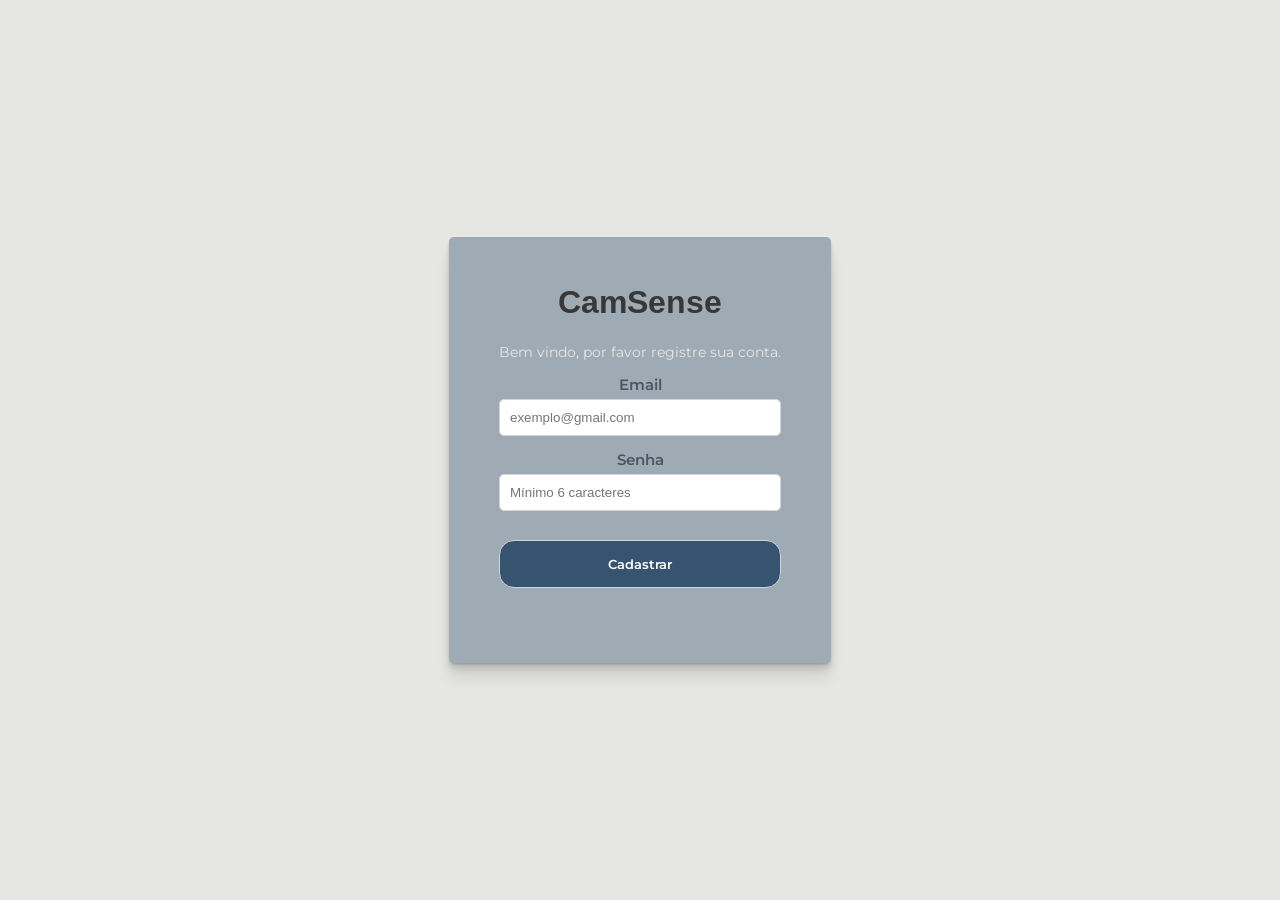
<file: index.html>
<!DOCTYPE html>
<html lang="en">
<head>
    <meta charset="UTF-8">
    <meta name="viewport" content="width=device-width, initial-scale=1.0">
    <title>CamSense - Login</title>
    <link rel="stylesheet" href="css/login.css">
</head>

<body class="login-page">
    <div class="login-box">
        <h1>CamSense</h1>
        <p>Bem vindo, por favor registre sua conta.</p>

        <form id="login-form">
            <div class="login-data">
                <label for="email">Email</label>
                <input type="email" id="email" placeholder="exemplo@gmail.com">

                <label for="password">Senha</label>
                <input type="password" id="password" placeholder="Mínimo 6 caracteres">
            </div>

            <button type="submit" onclick="verificarLogin()">Cadastrar</button>
        </form>

    </div>

    <script src="js/login.js"></script>
</body>
</html>
</file>
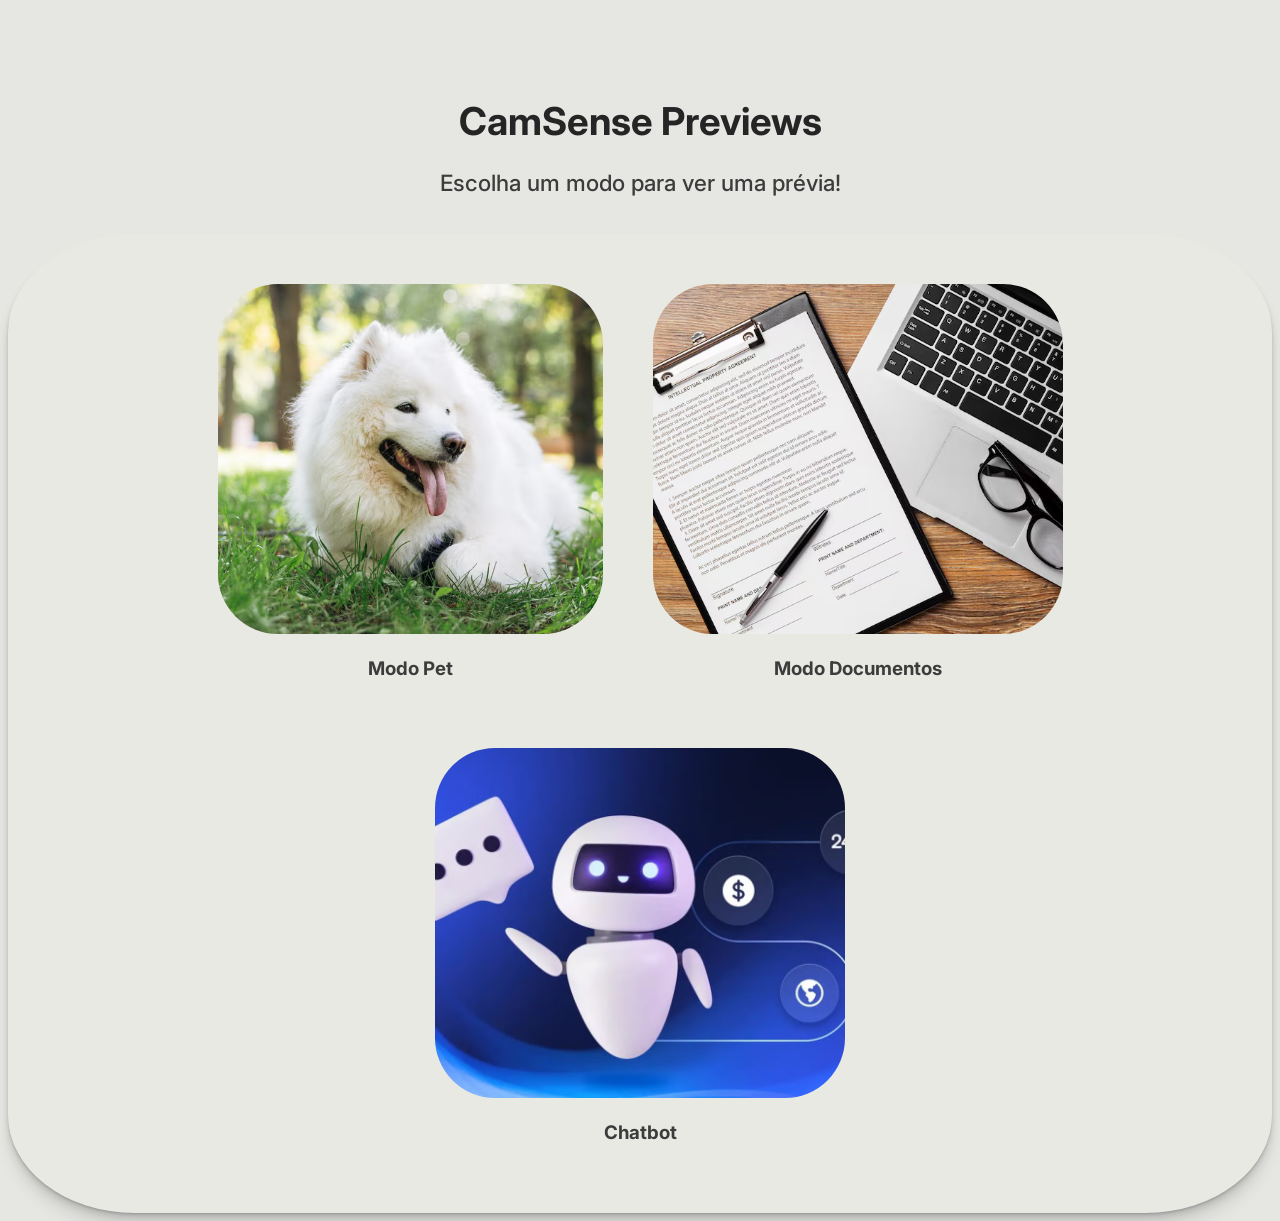
<file: previas.html>
<!DOCTYPE html>
<html lang="en">
<head>
    <meta charset="UTF-8">
    <meta name="viewport" content="width=device-width, initial-scale=1.0">
    <title>CamSense - Prévias</title>
    <link rel="stylesheet" href="css/previas.css">
</head>
<body class="preview-body">
    <div class="preview-header">
        <h1>CamSense Previews</h1>
        <h3>Escolha um modo para ver uma prévia!</h3>
    </div>

    <div class="preview-modes">
        <div class="preview-pet">
            <img width="385" height="350" id="slideshow-pet" onclick="startSlideshow()" src="assets/imgs/modo-pet.png" alt="Foto do Modo Pet da JOVI Previews">
            <h3>Modo Pet</h3>
        </div>

        <div class="preview-docs">
            <img width="410" height="350" onclick="startDocumentos()" src="assets/imgs/modo-docs.png" alt="Foto do Modo Documentos da JOVI Previews">
            <h3>Modo Documentos</h3>
        </div>

        <div class="preview-chatbot">
            <img width="410" height="350" onclick="startChatbot()" src="assets/imgs/chatbot.png" alt="Foto do Chatbot da JOVI Previews">
            <h3>Chatbot</h3>
        </div>
    </div>

    <script src="js/previas.js"></script>
</body>
</html>
</file>
<file: css/login.css>
@import url('https://fonts.googleapis.com/css2?family=Arimo:ital,wght@0,400..700;1,400..700&display=swap');
@import url('https://fonts.googleapis.com/css2?family=Arimo:ital,wght@0,400..700;1,400..700&family=Montserrat:ital,wght@0,100..900;1,100..900&display=swap');

.login-page {
    display: flex;
    justify-content: center;
    align-items: center;
    flex-direction: column;
    flex-wrap: wrap;
    height: 100vh;
    margin: 0;
    background-color: #e6e6e3;
}

.login-box {
  background-color: #9fabb4;
  text-align: center;
  border-radius: 5px;
  padding: 25px 50px 75px;

  /* Esse box-shadow é do google */
  box-shadow:   
      0 1px 1px hsl(0deg 0% 0% / 0.075),
      0 2px 2px hsl(0deg 0% 0% / 0.075),
      0 4px 4px hsl(0deg 0% 0% / 0.075),
      0 8px 8px hsl(0deg 0% 0% / 0.075),
      0 16px 16px hsl(0deg 0% 0% / 0.075)
    ;
    
}

label {
    display: block;
    margin-bottom: 5px;
    font-size: 14px;
    font-weight: 600;
    color: #4b5563;
}

label[for="password"],
label[for="email"] {
    font-size: 15px;
    font-family: "Montserrat", sans-serif;
}

input[type="email"],
input[type="password"] {
    width: 100%;
    padding: 10px 10px;
    margin-bottom: 5%;
    border: 1px solid #d1d5db;
    border-radius: 5px;
    box-sizing: border-box;
    
}

.login-box h1 {
    font-family: "Arimo", sans-serif;
    font-weight: 00;
    color: #393839;
}

.login-box p {
    font-family: "Montserrat", sans-serif;
    font-size: 14px;
    font-weight: 400;
    color: #e6e6e3;
}

button {
    width: 100%;
    padding: 15px;
    margin-top: 15px;
    color: white;
    font-family: "Montserrat", sans-serif;;
    font-weight: 600;
    border: 1px solid #d1d5db;
    border-radius: 15px;
    background-color: #365370;
    transition: all 0.4s
}

button:hover {
    transform: scale(1.05);
}
</file>
<file: css/previas.css>
@import url('https://fonts.googleapis.com/css2?family=Arimo:ital,wght@0,400..700;1,400..700&family=Inter:ital,opsz,wght@0,14..32,100..900;1,14..32,100..900&family=Montserrat:ital,wght@0,100..900;1,100..900&display=swap');


.preview-body {
    display: flex;
    flex-direction: column;
    flex-wrap: wrap;
    justify-content: center;
    align-items: center;
    gap: 15px;
    padding-top: 5%;

    background-color: #E6E6E3;
}

.preview-header {
    text-align: center;
    font-family: "Inter", sans-serif;
    font-size: larger;
}

.preview-header h1 {
    font-weight: 700;
    color: #252525;
}

.preview-header h3 {
    font-weight: 500;
    color: #3C3C3C;

}

.preview-modes {
    display: flex;
    justify-content: center;
    align-items: center;
    flex-wrap: wrap;
    gap: 50px;
    padding: 50px;

    text-align: center;
    font-family: "Inter", sans-serif;

     box-shadow:   
      0 1px 1px hsl(0deg 0% 0% / 0.075),
      0 2px 2px hsl(0deg 0% 0% / 0.075),
      0 4px 4px hsl(0deg 0% 0% / 0.075),
      0 8px 8px hsl(0deg 0% 0% / 0.075),
      0 16px 16px hsl(0deg 0% 0% / 0.075)
    ;
    border-radius: 10%;
    background-color: #E9E9E3;
}

.preview-modes h3 {
    color: #3C3C3C;
}


.preview-modes img {
    border: 1px solid none ;
    border-radius: 60px;
    object-fit: cover;

}

#slideshow-pet {
    transition: opacity 0.3s ease;
}

.preview-pet, .preview-docs, .preview-chatbot {
    cursor: pointer;
    transition: transform 0.3s ease, box-shadow 0.3s ease;
    border-radius: 60px;
}

.preview-pet:hover, .preview-docs:hover, .preview-chatbot:hover {
    transform: scale(1.05);
}

.preview-pet:active, .preview-docs:active, .preview-chatbot:active {
    transform: scale(0.98);
}
</file>
